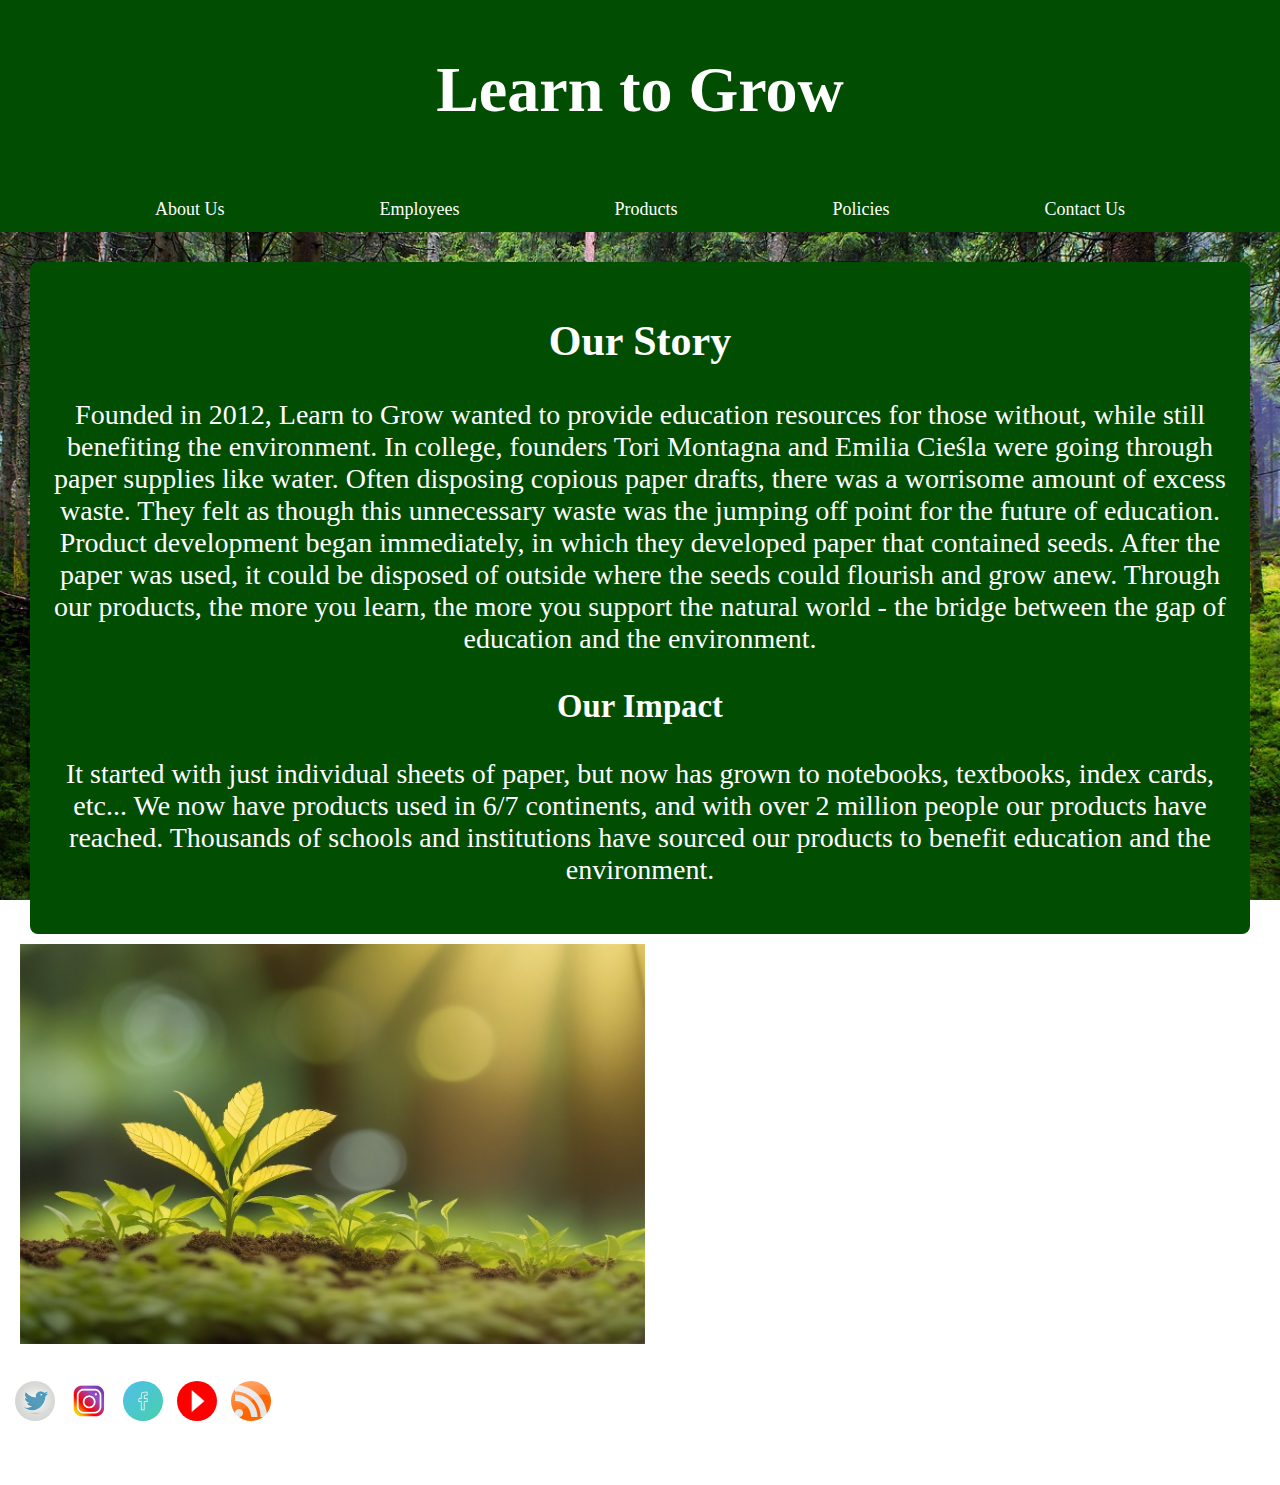
<file: index.html>
<!DOCTYPE html>
<html>
<head>
  <title>Learn to Grow</title>
  <link rel="stylesheet" type="text/css" href="styles.css">
</head>
<body>
  <header>
    <h1>Learn to Grow</h1>
  </header>
  
  <nav>
    <ul>
      <li><a href="index.html">About Us</a></li>
      <li><a href="employees.html">Employees</a></li>
      <li><a href="products.html">Products</a></li>
      <li><a href="policies.html">Policies</a></li>
      <li><a href="contact.html">Contact Us</a></li>
    </ul>
  </nav>

<main>
    <section>
      <h2>Our Story</h2>
      <p>Founded in 2012, Learn to Grow wanted to provide education resources for those without, while still benefiting the environment. In college, founders Tori Montagna and Emilia Cieśla were going through paper supplies like water. Often disposing copious paper drafts, there was a worrisome amount of excess waste. They felt as though this unnecessary waste was the jumping off point for the future of education. Product development began immediately, in which they developed paper that contained seeds. After the paper was used, it could be disposed of outside where the seeds could flourish and grow anew. Through our products, the more you learn, the more you support the natural world - the bridge between the gap of education and the environment.</p>
      <h3>Our Impact</h3>
      <p>It started with just individual sheets of paper, but now has grown to notebooks, textbooks, index cards, etc... We now have products used in 6/7 continents, and with over 2 million people our products have reached. Thousands of schools and institutions have sourced our products to benefit education and the environment. </p>
    </section>
    <aside>
     <!-- Container for images -->
    <div class="image-container" style="text-align: center;">
      <img src="growingtree.png" alt="Growing leaves" height="400" width="625"/>
    </div>
    </aside>
</main>
  
<footer>
    <a href="http://twitter.com" target="_blank"><img src="twitterlogo.png" alt="Twitter" width="40" height="40"/></a>
    <a href="http://instagram.com" target="_blank"><img src="instagramlogo.png" alt="Instagram" width="40" height="40"/></a>
    <a href="http://facebook.com" target="_blank"><img src="facebooklogo.png" alt="Facebook" width="40" height="40"/></a>
    <a href="http://youtube.com" target="_blank"><img src="youtubelogo.png" alt="YouTube" width="40" height="40"/></a>
    <a href="http://rss.com" target="_blank"><img src="rsslogo.png" alt="RSS" width="40" height="40"/></a>
  <p>&copy; 2012 Learn to Grow. All rights reserved.</p>
  </footer>
</body>
</html>
</file>
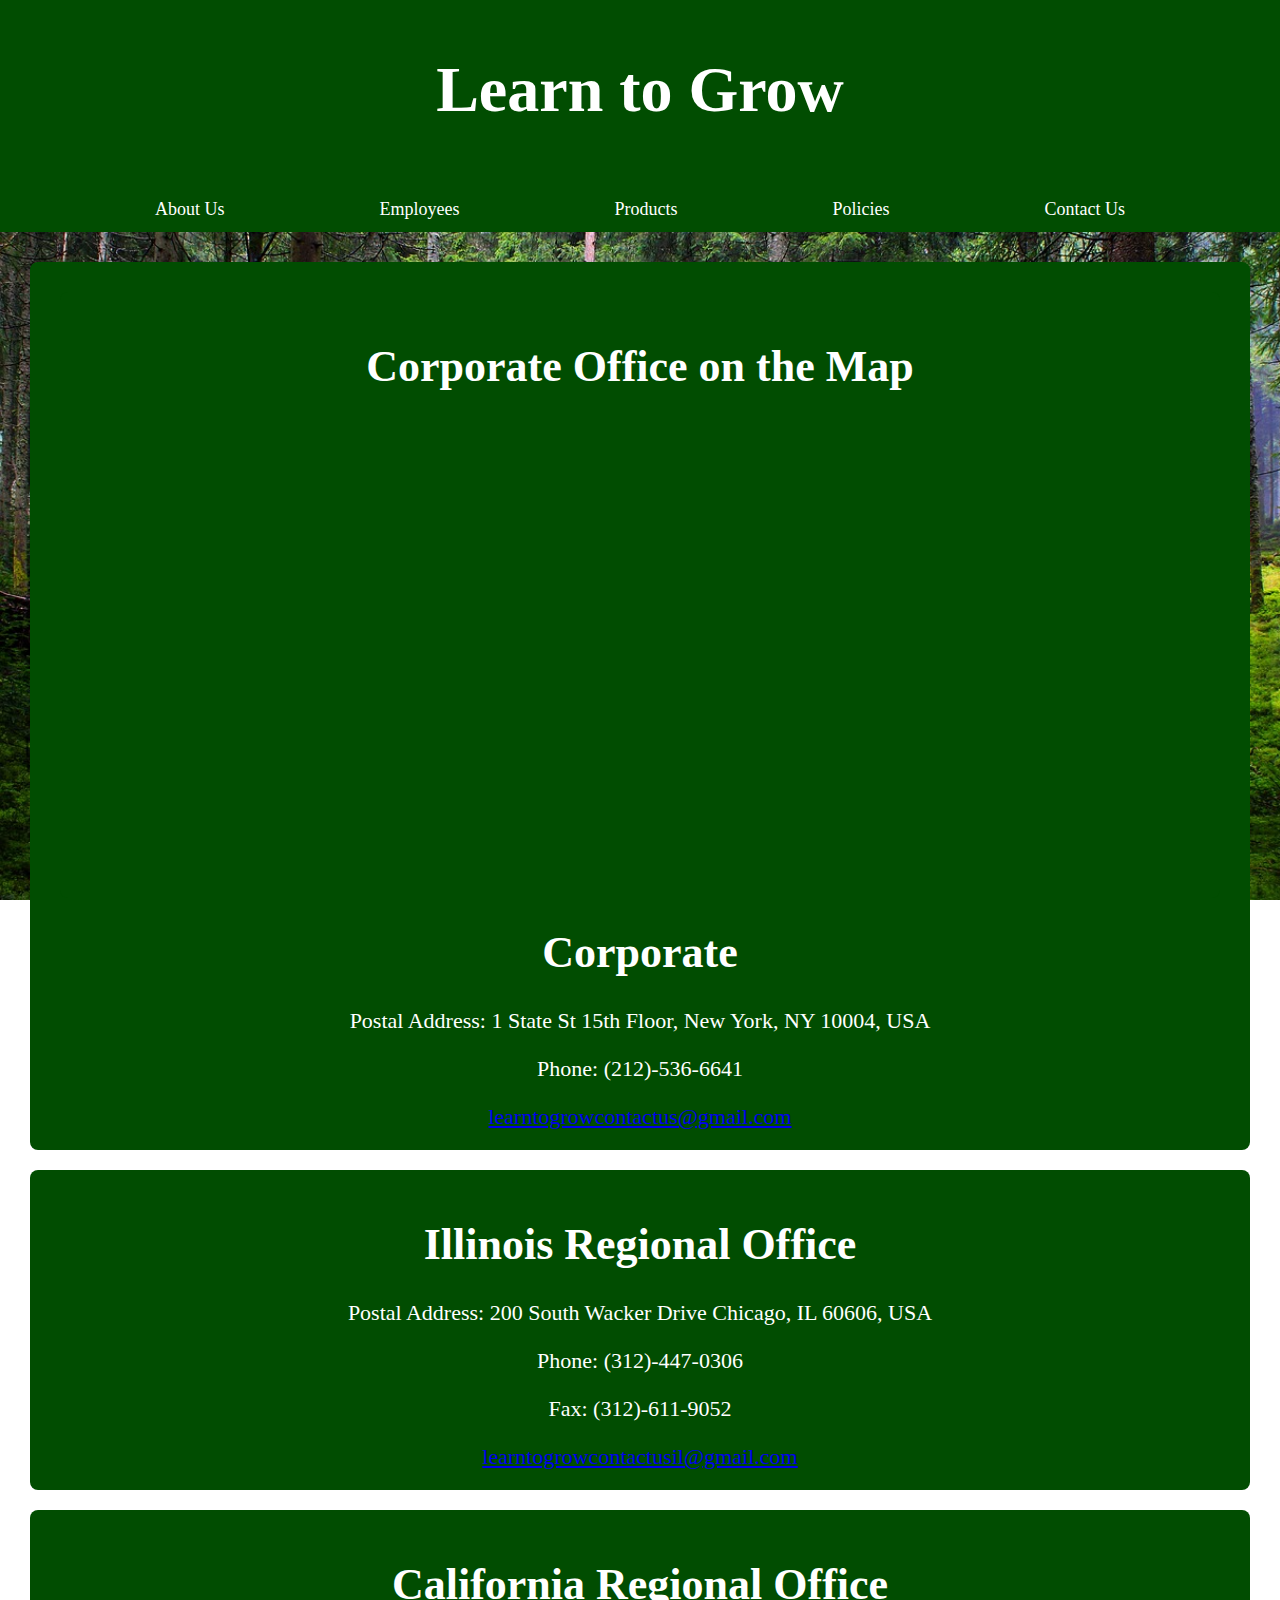
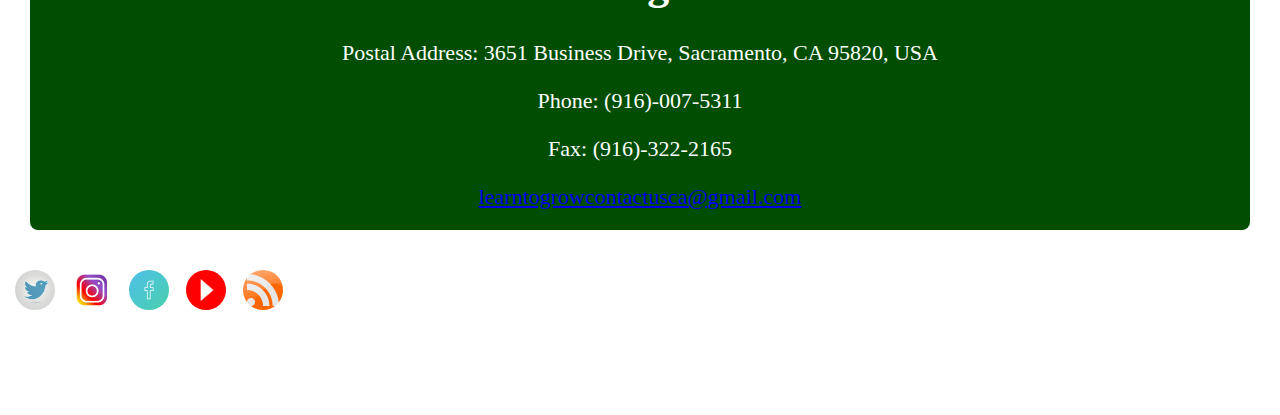
<file: contact.html>
<!DOCTYPE html>
<html>
<head>
  <title>Learn to Grow</title>
  <link rel="stylesheet" type="text/css" href="contactus.css">
</head>
<body>
  <header>
    <h1>Learn to Grow</h1>
  </header>
  
  <nav>
    <ul>
      <li><a href="index.html">About Us</a></li>
      <li><a href="employees.html">Employees</a></li>
      <li><a href="products.html">Products</a></li>
      <li><a href="policies.html">Policies</a></li>
      <li><a href="contact.html">Contact Us</a></li>
    </ul>
  </nav>
  
 <main class="main-content">
    <section class="content about">
      <section>
        <h1>Corporate Office on the Map</h1>
        <iframe src="https://www.google.com/maps/embed?pb=!1m18!1m12!1m3!1d6500.410002126295!2d-74.01848930840133!3d40.70315640246991!2m3!1f0!2f0!3f0!3m2!1i1024!2i768!4f13.1!3m3!1m2!1s0x89c25a139c400001%3A0xbf80c57eb160b3b1!2s1%20State%20St%2015th%20Floor%2C%20New%20York%2C%20NY%2010004!5e0!3m2!1sen!2sus!4v1733633898646!5m2!1sen!2sus" width="600" height="450" style="border:0;" allowfullscreen="" loading="lazy" referrerpolicy="no-referrer-when-downgrade"></iframe>
      </section>
        <h1>Corporate</h1>
      <p>Postal Address: 1 State St 15th Floor, New York, NY 10004, USA</p>
<p>Phone: (212)-536-6641</p>
<Fax: (212)-843-7912>
 <a href="mailto:learntogrowcontactus@gmail.com?subject=Corporate Inquiry">learntogrowcontactus@gmail.com</a>
    </section>
   <section>
   <h1>Illinois Regional Office</h1>
   <p>Postal Address: 200 South Wacker Drive Chicago, IL 60606, USA</p> 
<p>Phone: (312)-447-0306 </p>
<p>Fax: (312)-611-9052 </p>
 <a href="mailto:learntogrowcontactusil@gmail.com?subject=Regional Office Inquiry">learntogrowcontactusil@gmail.com</a>
 </section>
   <section>
     <h1>California Regional Office</h1>
     <p>Postal Address: 3651 Business Drive, Sacramento, CA 95820, USA </p>
<p>Phone: (916)-007-5311 </p>
<p>Fax: (916)-322-2165</p> 
 <a href="mailto:learntogrowcontactusca@gmail.com?subject=Regional Office Inquiry">learntogrowcontactusca@gmail.com</a>
   </section>
  </main>
  
  <footer>
    <a href="http://twitter.com"><img id="footer-image" src="twitterlogo.png" width="40" height="40"/></a>
    <a href="http://instagram.com"><img id="footer-image" src="instagramlogo.png" width="40" height="40" /></a>
    <a href="http://facebook.com"><img id="footer-image" src="facebooklogo.png" width="40" height="40"/></a>
    <a href="http://youtube.com"><img id="footer-image" src="youtubelogo.png" width="40" height="40" /></a>
    <a href="http://rss.com"><img id="footer-image" src="rsslogo.png" width="40" height="40" /></a>
    <p>&copy; 2012 Learn to Grow. All rights reserved.</p>
  </footer>
</body>
</html>
</file>
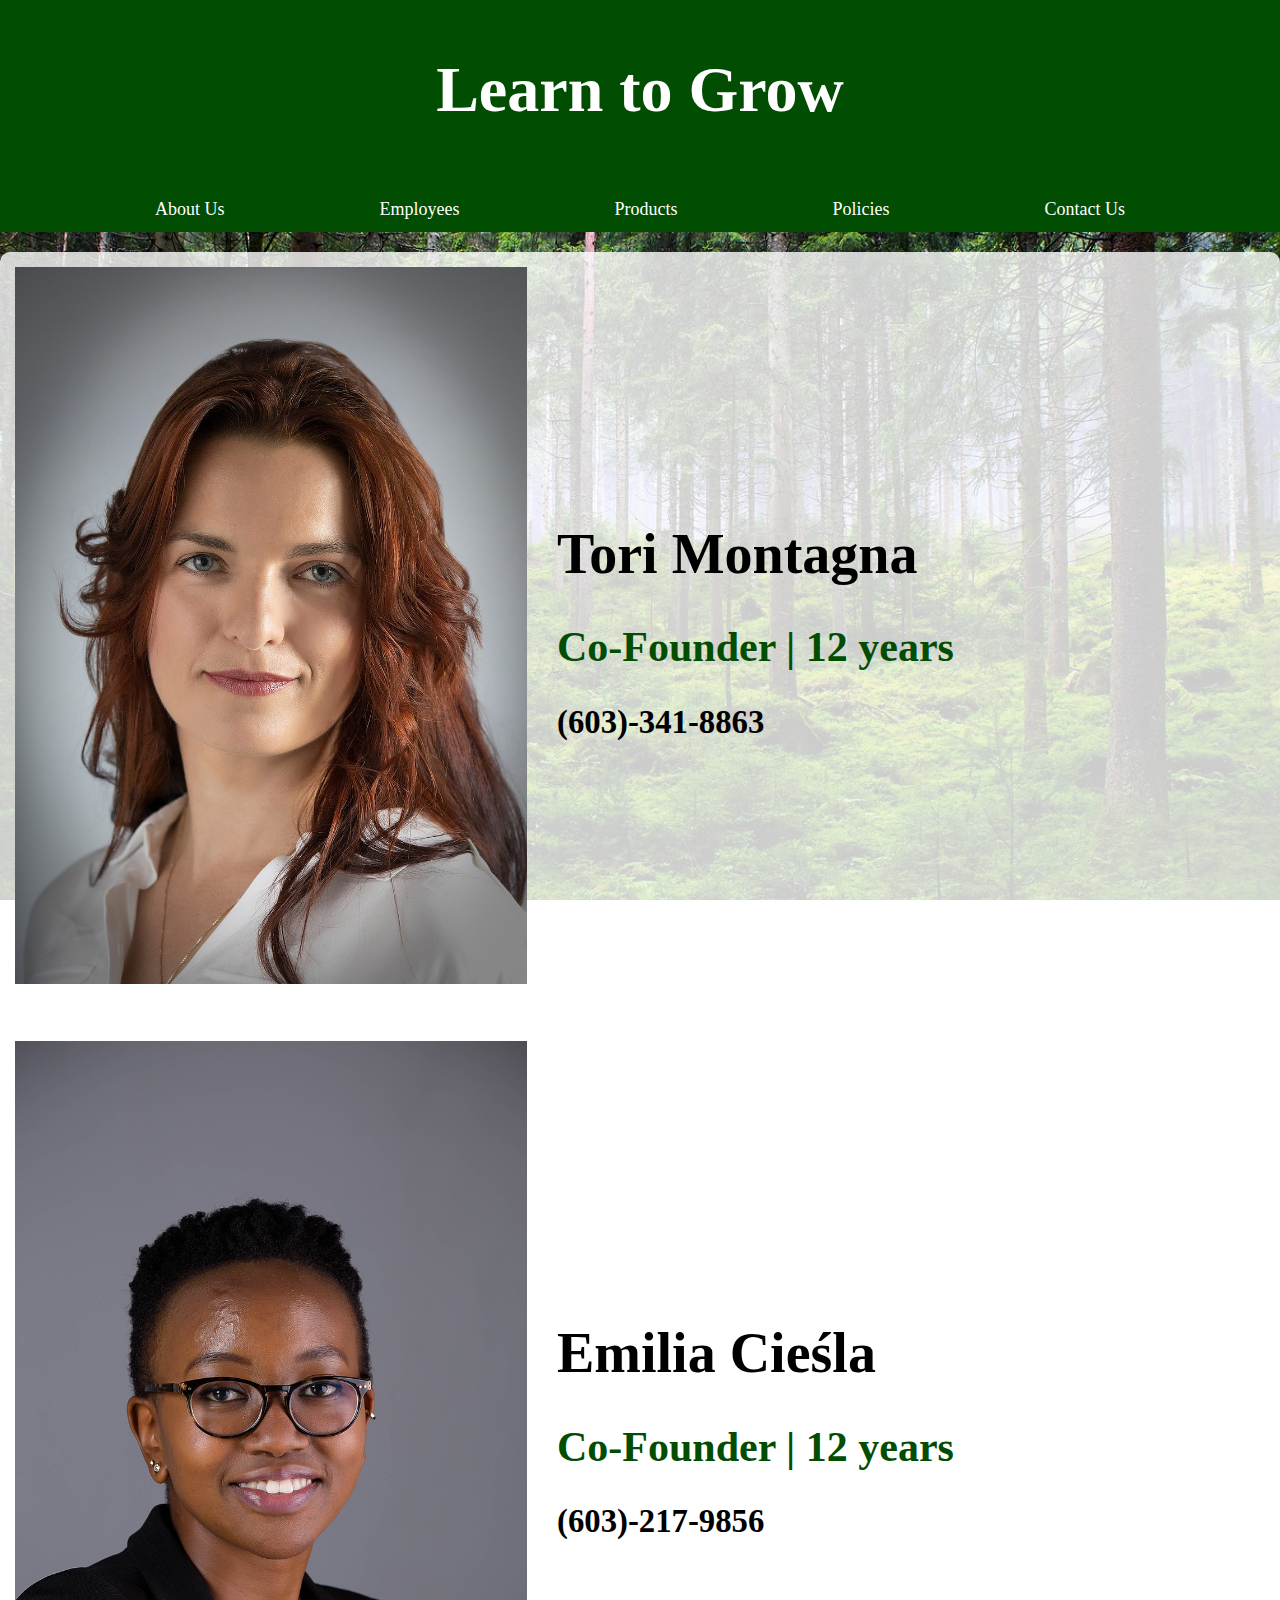
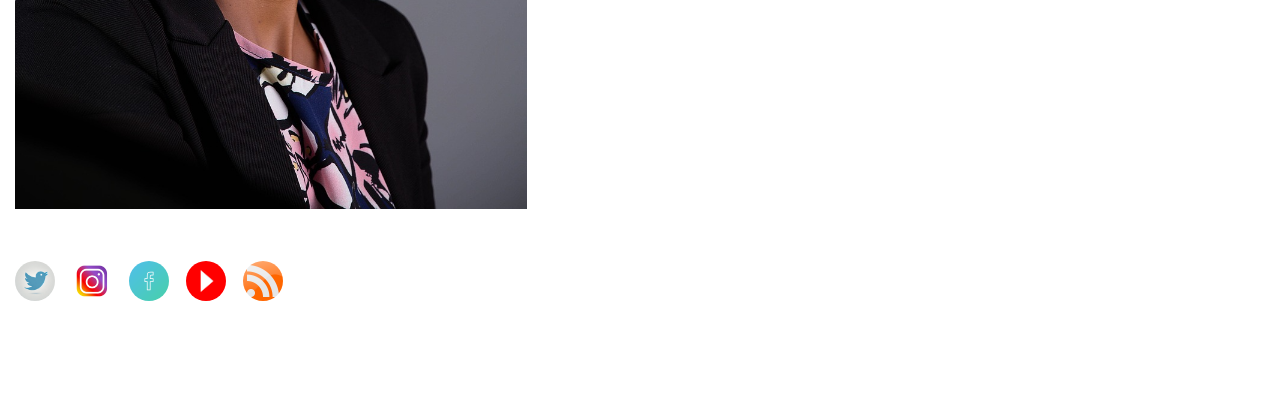
<file: employees.html>
<!DOCTYPE html>
<head>
  <meta charset="UTF-8">
  <title>Learn to Grow</title>
  <link rel="stylesheet" type="text/css" href="employees.css">
</head>
<body>
  <header>
    <h1>Learn to Grow</h1>
  </header>
  
   <nav>
    <ul>
      <li><a href="index.html">About Us</a></li>
      <li><a href="employees.html">Employees</a></li>
      <li><a href="products.html">Products</a></li>
      <li><a href="policies.html">Policies</a></li>
      <li><a href="contact.html">Contact Us</a></li>
    </ul>
  </nav>
  
  <main>
    <div class="row">
      <div class="column">
        <img src="tori.png" alt="Tori" style="width:100%">
      </div>
      <div class="column">
        <h1>Tori Montagna</h1>
        <h2>Co-Founder | 12 years</h2>
        <h3> (603)-341-8863</h3>
      </div>
    </div>
    
    <div class="row">
      <div class="column">
        <img src="emi.png" alt="Emi" style="width:100%">
      </div>
      <div class="column">
        <h1>Emilia Cieśla</h1>
        <h2>Co-Founder | 12 years</h2>
        <h3>(603)-217-9856</h3>
      </div>
    </div>
  </main>
  
  <footer>
    <a href="http://twitter.com" target="_blank"><img src="twitterlogo.png" alt="Twitter" width="40" height="40"/></a>
    <a href="http://instagram.com" target="_blank"><img src="instagramlogo.png" alt="Instagram" width="40" height="40"/></a>
    <a href="http://facebook.com" target="_blank"><img src="facebooklogo.png" alt="Facebook" width="40" height="40"/></a>
    <a href="http://youtube.com" target="_blank"><img src="youtubelogo.png" alt="YouTube" width="40" height="40"/></a>
    <a href="http://rss.com" target="_blank"><img src="rsslogo.png" alt="RSS" width="40" height="40"/></a>
   <p>&copy; 2012 Learn to Grow. All rights reserved.</p>
  </footer>
</body>
</html>
</file>
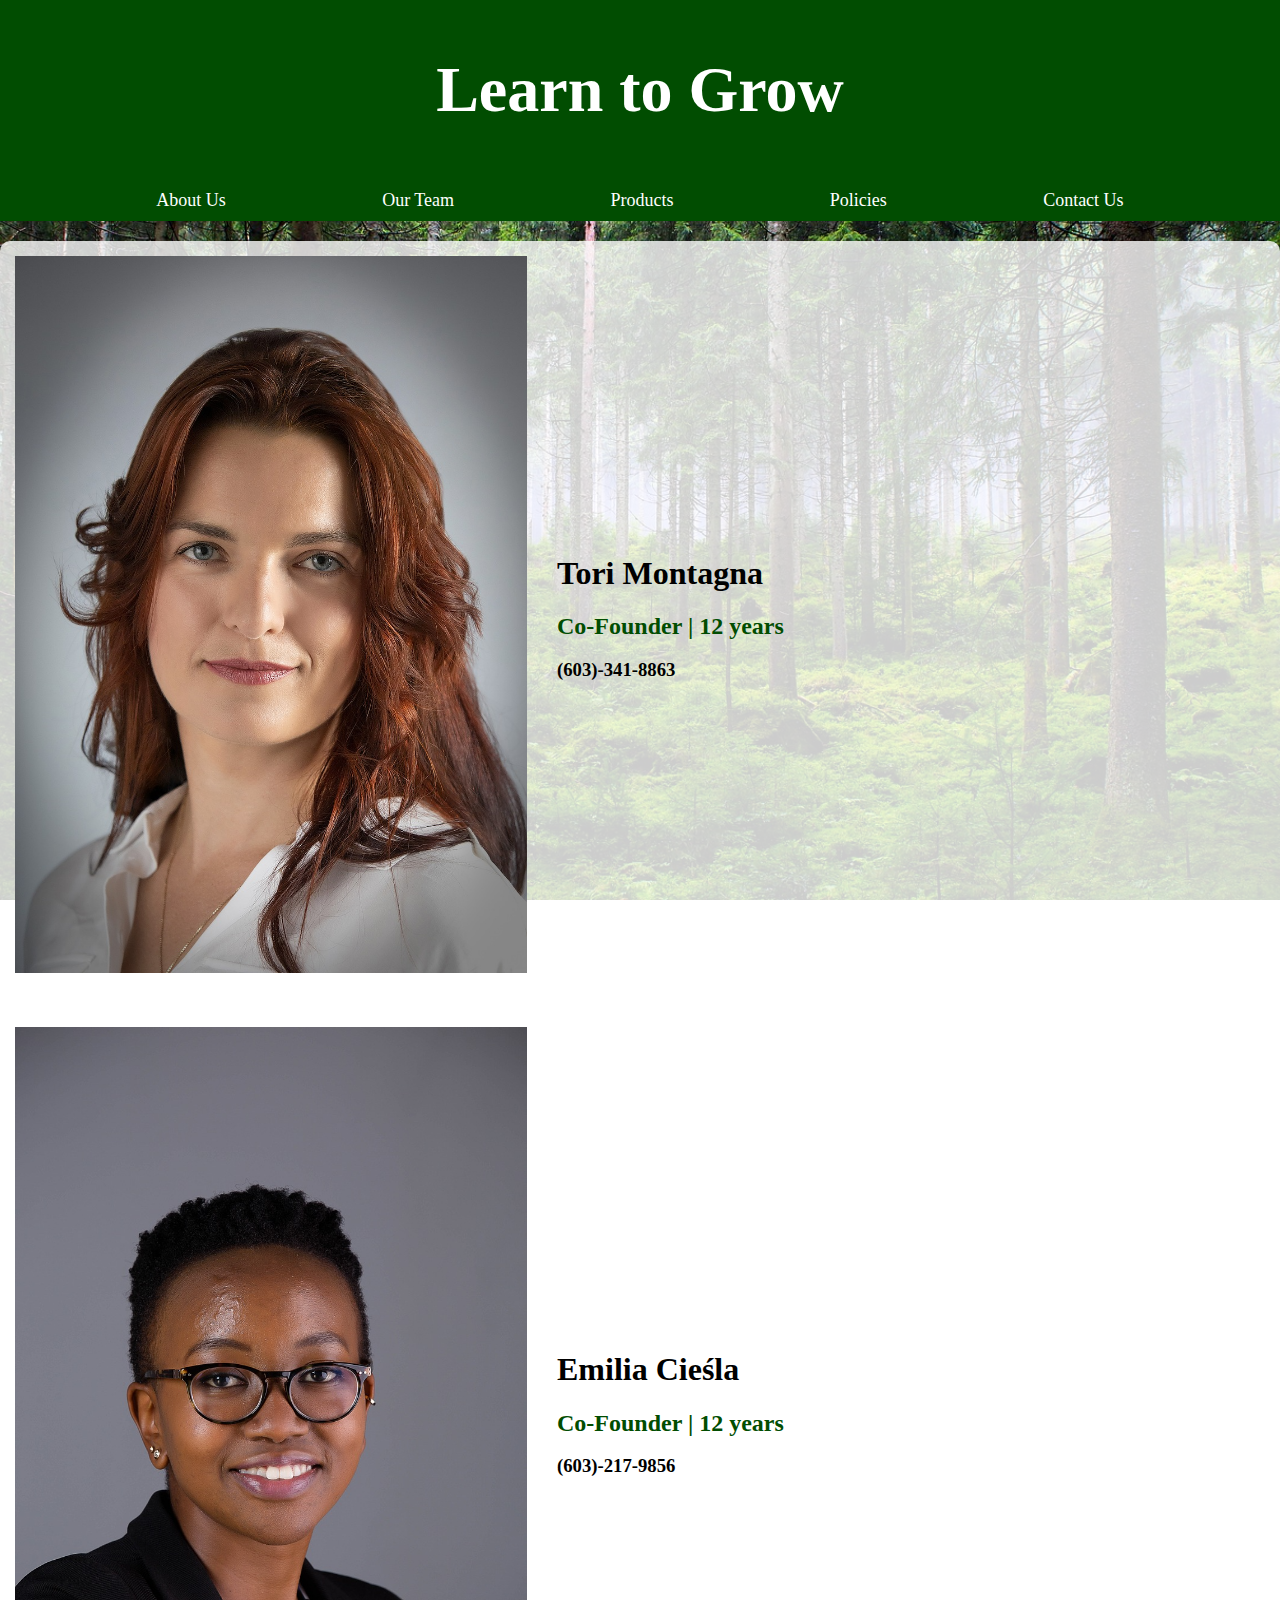
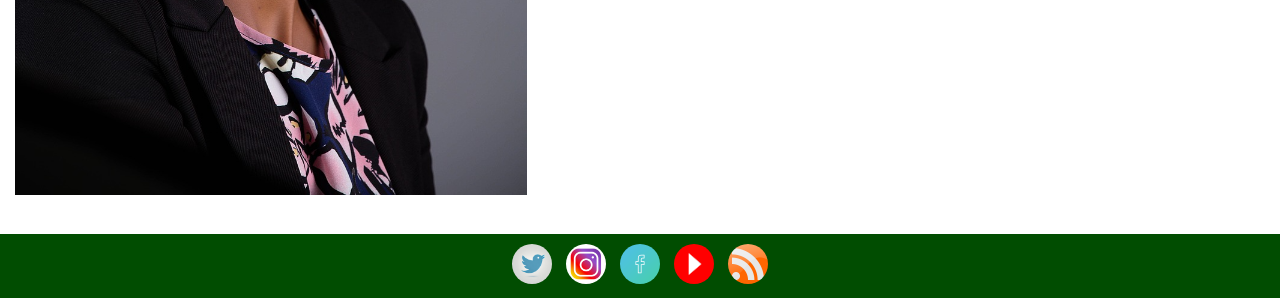
<file: ourteam.html>
<!DOCTYPE html>
<html lang="en">
<head>
  <meta charset="UTF-8">
  <title>Learn to Grow</title>
  <link rel="stylesheet" type="text/css" href="teamstyles.css">
</head>
<body>
  <header>
    <h1>Learn to Grow</h1>
  </header>
  
  <nav>
    <ul>
      <li><a href="index.html">About Us</a></li>
      <li><a href="ourteam.html">Our Team</a></li>
      <li><a href="products.html">Products</a></li>
      <li><a href="policies.html">Policies</a></li>
      <li><a href="contact.html">Contact Us</a></li>
    </ul>
  </nav>
  
  <main>
    <div class="row">
      <div class="column">
        <img src="tori.png" alt="Tori" style="width:100%">
      </div>
      <div class="column">
        <h1>Tori Montagna</h1>
        <h2>Co-Founder | 12 years</h2>
        <h3> (603)-341-8863</h3>
      </div>
    </div>
    
    <div class="row">
      <div class="column">
        <img src="emi.png" alt="Emi" style="width:100%">
      </div>
      <div class="column">
        <h1>Emilia Cieśla</h1>
        <h2>Co-Founder | 12 years</h2>
        <h3>(603)-217-9856</h3>
      </div>
    </div>
  </main>
  
  <footer>
    <a href="http://twitter.com" target="_blank"><img src="twitterlogo.png" alt="Twitter" width="40" height="40"/></a>
    <a href="http://instagram.com" target="_blank"><img src="instagramlogo.png" alt="Instagram" width="40" height="40"/></a>
    <a href="http://facebook.com" target="_blank"><img src="facebooklogo.png" alt="Facebook" width="40" height="40"/></a>
    <a href="http://youtube.com" target="_blank"><img src="youtubelogo.png" alt="YouTube" width="40" height="40"/></a>
    <a href="http://rss.com" target="_blank"><img src="rsslogo.png" alt="RSS" width="40" height="40"/></a>
  </footer>
</body>
</html>
</file>
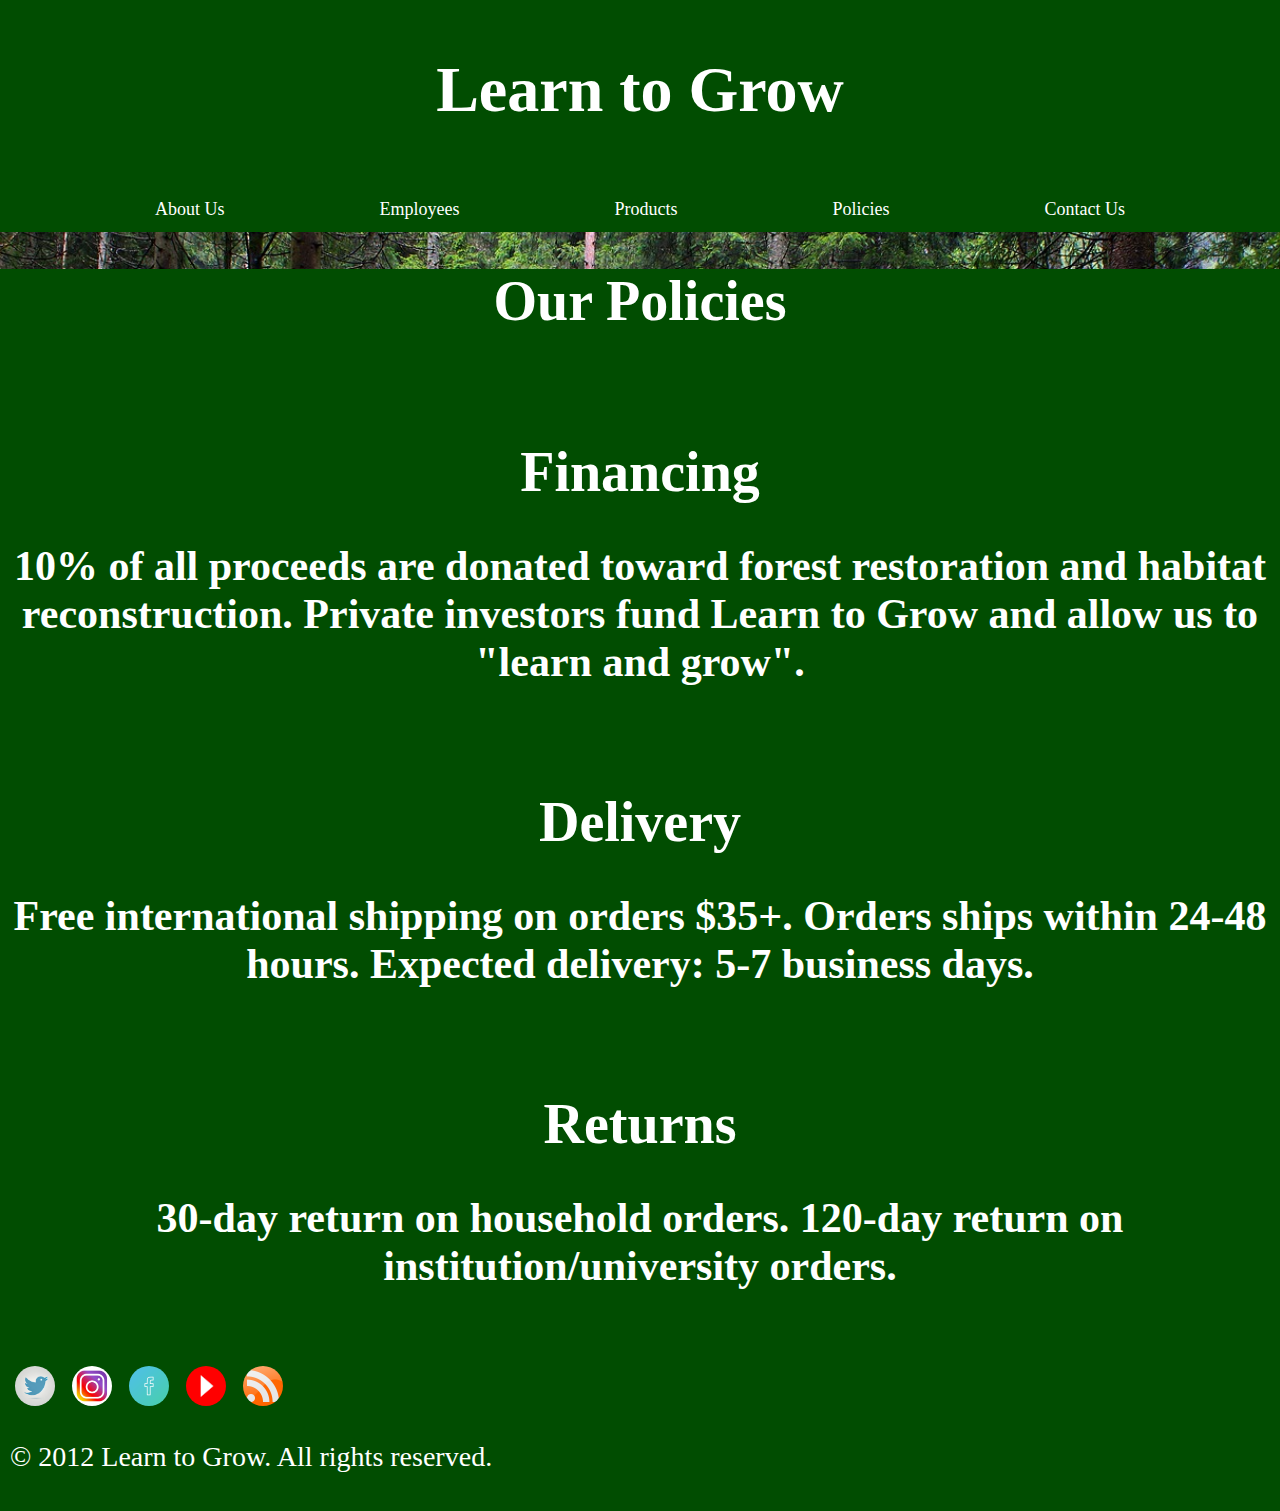
<file: policies.html>
<!DOCTYPE html>
<html>
<head>
  <title>Learn to Grow</title>
  <link rel="stylesheet" type="text/css" href="policiesstyles.css">
</head>
<body>
  <header>
    <h1>Learn to Grow</h1>
  </header>
  
  <nav>
    <ul>
      <li><a href="index.html">About Us</a></li>
      <li><a href="employees.html">Employees</a></li>
      <li><a href="products.html">Products</a></li>
      <li><a href="policies.html">Policies</a></li>
      <li><a href="contact.html">Contact Us</a></li>
    </ul>
  </nav>

<main>
<section>
<h1>Our Policies</h1>
<br>
</section>
<section>
  <h1>Financing</h1>
  <h2>10% of all proceeds are donated toward forest restoration and habitat reconstruction. Private investors fund Learn to Grow and allow us to "learn and grow".</h2>
  <br>
</section>
<section>
  <h1>Delivery</h1>
  <h2>Free international shipping on orders $35+. Orders ships within 24-48 hours. Expected delivery: 5-7 business days.</h2>
 <br>
</section>
  <section>
  <h1>Returns</h1>
  <h2>30-day return on household orders. 120-day return on institution/university orders.</h2>
  <br>
  </section>
</main>
  
  <footer>
    <a href="http://twitter.com"><img id="footer-image" src="twitterlogo.png" width="40" height="40"/></a>
    <a href="http://instagram.com"><img id="footer-image" src="instagramlogo.png" width="40" height="40" /></a>
    <a href="http://facebook.com"><img id="footer-image" src="facebooklogo.png" width="40" height="40"/></a>
    <a href="http://youtube.com"><img id="footer-image" src="youtubelogo.png" width="40" height="40" /></a>
    <a href="http://rss.com"><img id="footer-image" src="rsslogo.png" width="40" height="40" /></a>
    <p>&copy; 2012 Learn to Grow. All rights reserved.</p>
  </footer>
</body>
</html>
</file>
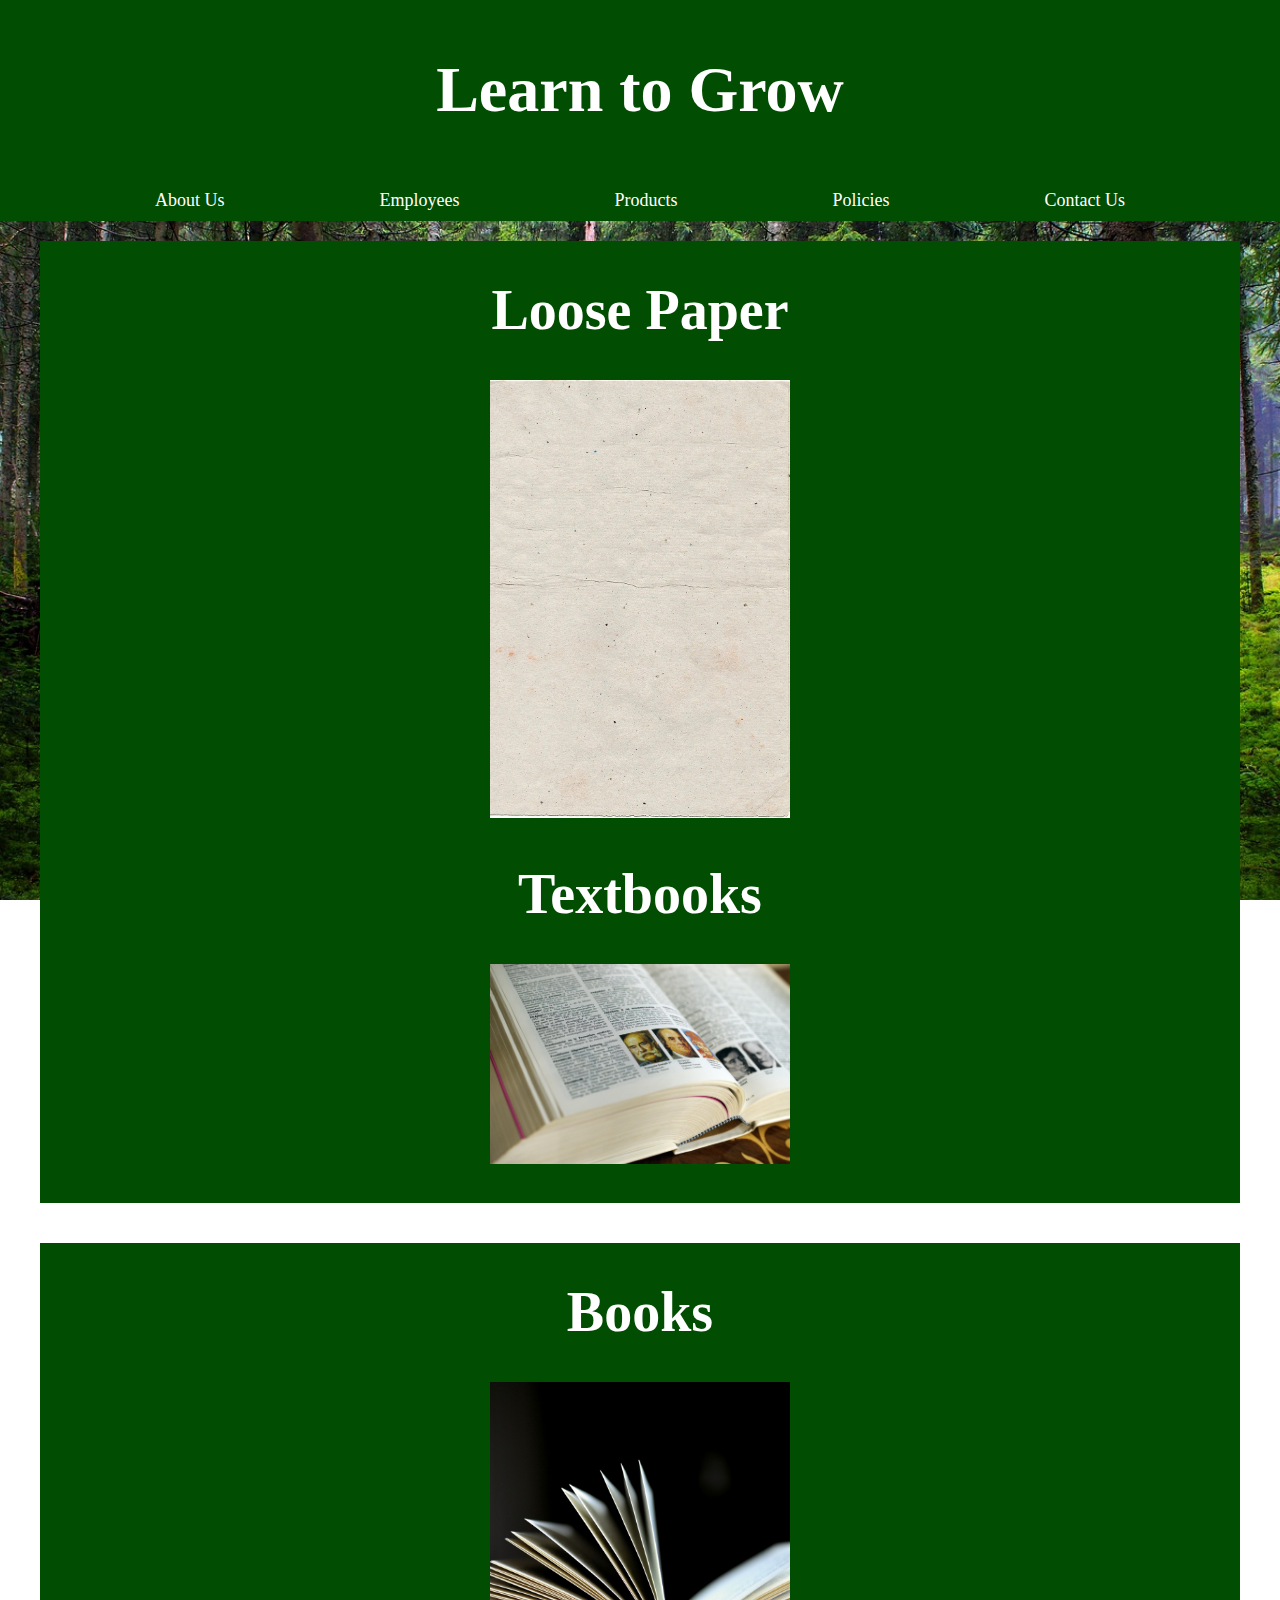
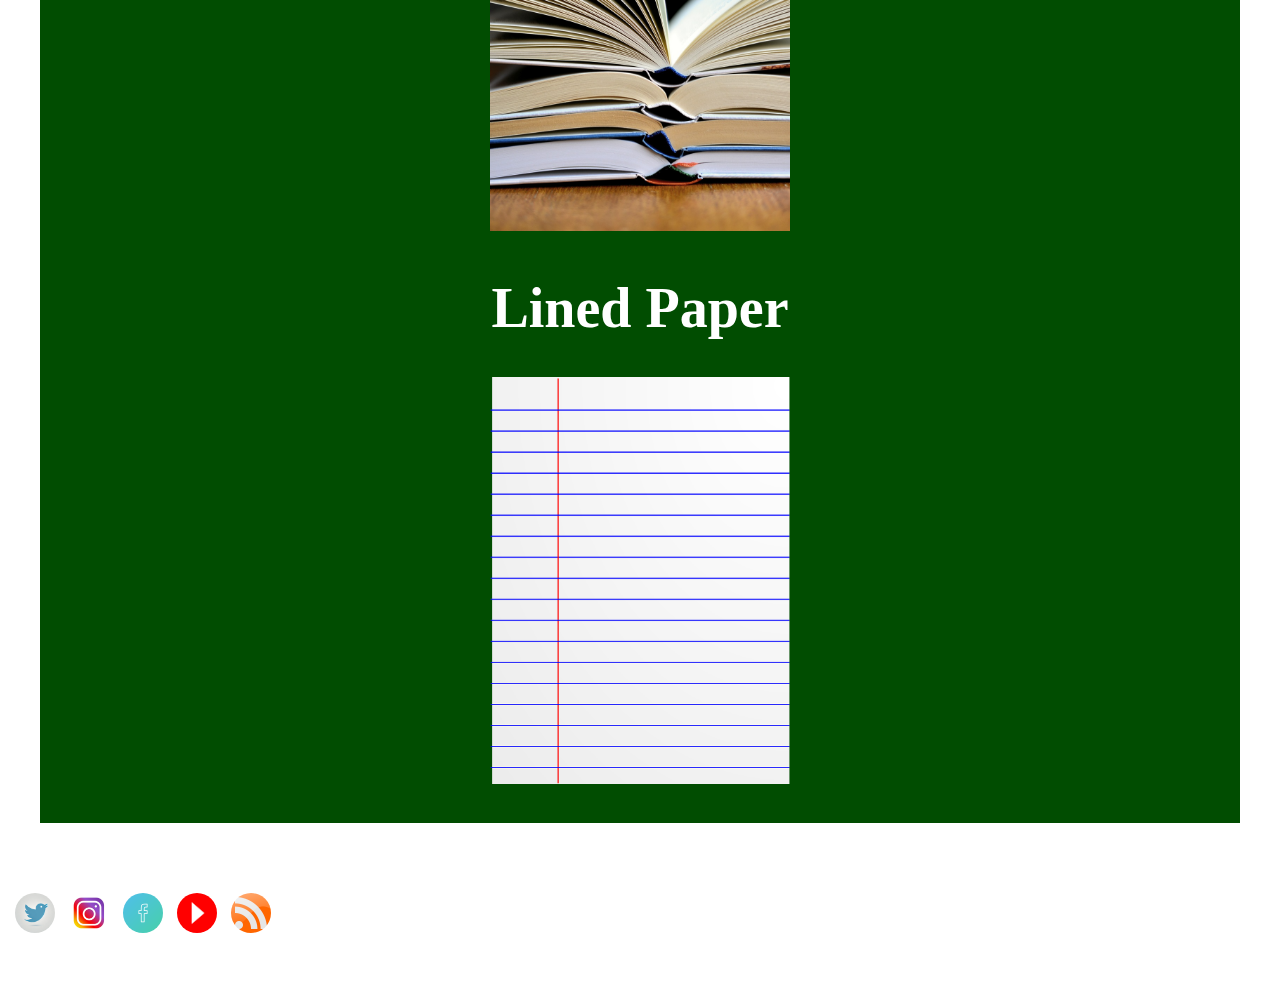
<file: products.html>
<!DOCTYPE html>
<html>
<head>
  <title>Learn to Grow</title>
  <link rel="stylesheet" type="text/css" href="productstyles.css">
</head>
<body>
  <header>
    <h1>Learn to Grow</h1>
  </header>
  
  <nav>
    <ul>
      <li><a href="index.html">About Us</a></li>
      <li><a href="employees.html">Employees</a></li>
      <li><a href="products.html">Products</a></li>
      <li><a href="policies.html">Policies</a></li>
      <li><a href="contact.html">Contact Us</a></li>
    </ul>
  </nav>
  
 <main class="main-content">
    <section class="content about">
      <h1>Loose Paper</h1>
       <img src="paper.png" alt="Paper" width="300" height="200"/>
       <h1>Textbooks</h1>
      <img src="textbook.png" alt="Textbook" width="300" height="200"/>
      <br>
      <br>
     </section>
     <section>
       <h1>Books</h1>
       <img src="book.png" alt="Book" width="300" height="200"/>
       <h1>Lined Paper</h1>
     <img src="linedpaper.png" alt="Lined Paper" width="300" height="200"/> 
       <br>
       <br>
    </section>
  </main>
  
  <footer>
    <a href="http://twitter.com"><img id="footer-image" src="twitterlogo.png" width="40" height="40"/></a>
    <a href="http://instagram.com"><img id="footer-image" src="instagramlogo.png" width="40" height="40" /></a>
    <a href="http://facebook.com"><img id="footer-image" src="facebooklogo.png" width="40" height="40"/></a>
    <a href="http://youtube.com"><img id="footer-image" src="youtubelogo.png" width="40" height="40" /></a>
    <a href="http://rss.com"><img id="footer-image" src="rsslogo.png" width="40" height="40" /></a>
     <p>&copy; 2012 Learn to Grow. All rights reserved.</p>
  </footer>
</body>
</html>
</file>
<file: styles.css>
body {
  margin: 0;
  font-family: "Bookman Old Style", serif;
  background-image: url('forest.png');
  background-size: cover;
  background-repeat: no-repeat;
  background-attachment: fixed;
}
header {
  background-color: #014d01;
  color: #fff;
  padding: 10px;
  text-align: center;
  font-family: "Bookman Old Style", serif;
  font-size: 32px;
}
nav {
  background-color: #014d01;
  padding: 10px;
  text-align: center;
  font-size: 28px;
}
nav ul {
  list-style-type: none;
  margin: 0;
  padding: 0;
  display: flex;
  justify-content: space-evenly;
  align-items: center;
}
nav li {
  margin: 0;
}
nav a {
  text-decoration: none;
  color: #fff;
  font-size: 18px;
  padding: 5px 10px;
  font-family: "Bookman Old Style", serif;
}
nav a:hover {
  color: #ddd;
}
.row {
  display: flex;
  align-items: center;
  margin: 20px 0;
  background-color: rgba(255, 255, 255, 0.8);
  border-radius: 10px;
  overflow: hidden;
}
main {
  display: flex;
  flex-wrap: wrap;
  justify-content: space-between;
  padding: 20px;
  flex: 1;
  font-size: 26px;
}
section {
  flex: 2 1 60%;
  background-color: #014d01;
  padding: 20px;
  margin: 10px;
  box-sizing: border-box;
  border-radius: 8px;
  color: #fff;
  text-align: center;
  font-size: 28px;
  font-family: "Bookman Old Style";
}
.column {
  float: center;
  width: 50%;
  padding: 5px;
}
.row::after {
  content: "";
  clear: both;
  display: table;
}
footer {
  color: white;
  text-align: left;
  padding: 10px;
}
footer img {
  width: 40px;
  height: 40px;
  border-radius: 50%;
  margin: 0 5px;
  transition: transform 0.3s ease;
}
footer img:hover {
  transform: scale(1.1);
}
</file>
<file: contactus.css>
body {
  margin: 0;
  font-family: "Bookman Old Style", serif;
  background-image: url('forest.png');
  background-size: cover;
  background-repeat: no-repeat;
  background-attachment: fixed;
  font-size: 28px;
}
header {
  background-color: #014d01;
  color: #fff;
  padding: 10px;
  text-align: center;
  font-family: "Bookman Old Style", serif;
  font-size: 32px;
}
nav {
  background-color: #014d01;
  padding: 10px;
  text-align: center;
}
nav ul {
  list-style-type: none;
  margin: 0;
  padding: 0;
  display: flex;
  justify-content: space-evenly;
  align-items: center;
}
nav li {
  margin: 0;
}
nav a {
  text-decoration: none;
  color: #fff;
  font-size: 18px;
  padding: 5px 10px;
  font-family: "Bookman Old Style", serif;
}
nav a:hover {
  color: #ddd;
}
.row {
  display: flex;
  align-items: center;
  margin: 20px 0;
  background-color: rgba(255, 255, 255, 0.8);
  border-radius: 10px;
  overflow: hidden;
}
main {
  display: flex;
  flex-wrap: wrap;
  justify-content: space-between;
  padding: 20px;
  flex: 1;
  align-items: center;
}
section {
  flex: 2 1 60%;
  background-color: #014d01;
  padding: 20px;
  margin: 10px;
  box-sizing: border-box;
  border-radius: 8px;
  color: #fff;
  text-align: center;
  font-size: 22px;
  font-family: "Bookman Old Style";
}
.column {
  float: center;
  width: 50%;
  padding: 5px;
}
.row::after {
  content: "";
  clear: both;
  display: table;
}
footer {
  color: white;
  text-align: left;
  padding: 10px;
}
footer img {
  width: 40px;
  height: 40px;
  border-radius: 50%;
  margin: 0 5px;
  transition: transform 0.3s ease;
}
footer img:hover {
  transform: scale(1.1);
}
</file>
<file: employees.css>
body {
  margin: 0;
  font-family: "Bookman Old Style", serif;
  background-image: url('forest.png');
  background-size: cover;
  background-repeat: no-repeat;
  background-attachment: fixed;
  font-size: 28px;
}
header {
  background-color: #014d01;
  color: #fff;
  padding: 10px;
  text-align: center;
  font-family: "Bookman Old Style", serif;
  font-size: 32px;
}
nav {
  background-color: #014d01;
  padding: 10px;
  text-align: center;
}
nav ul {
  list-style-type: none;
  margin: 0;
  padding: 0;
  display: flex;
  justify-content: space-evenly;
  align-items: center;
}
nav li {
  margin: 0;
}
nav a {
  text-decoration: none;
  color: #fff;
  font-size: 18px;
  padding: 5px 10px;
  font-family: "Bookman Old Style", serif;
}
nav a:hover {
  color: #ddd;
}
.row {
  display: flex;
  align-items: center;
  margin: 20px 0;
  background-color: rgba(255, 255, 255, 0.8);
  border-radius: 10px;
  overflow: hidden;
}
.column {
  flex: 1;
  padding: 15px;
}
.column:first-child {
  flex: 0 0 40%;
}
.column img {
  width: 100%;
  object-fit: cover;
}
.column h2 {
  color: #014d01;
  margin-bottom: 10px;
}
.column p {
  text-align: justify;
  line-height: 1.6;
}
footer {
  color: white;
  text-align: left;
  padding: 10px;
}
footer img {
  width: 40px;
  height: 40px;
  border-radius: 50%;
  margin: 0 5px;
  transition: transform 0.3s ease;
}
footer img:hover {
  transform: scale(1.1);
}
</file>
<file: teamstyles.css>
body {
  margin: 0;
  font-family: "Bookman Old Style", serif;
  background-image: url('forest.png');
  background-size: cover;
  background-repeat: no-repeat;
  background-attachment: fixed;
}
header {
  background-color: #014d01;
  color: #fff;
  padding: 10px;
  text-align: center;
  font-family: "Bookman Old Style", serif;
  font-size: 32px;
}
nav {
  background-color: #014d01;
  padding: 10px;
  text-align: center;
}
nav ul {
  list-style-type: none;
  margin: 0;
  padding: 0;
  display: flex;
  justify-content: space-evenly;
  align-items: center;
}
nav li {
  margin: 0;
}
nav a {
  text-decoration: none;
  color: #fff;
  font-size: 18px;
  padding: 5px 10px;
  font-family: "Bookman Old Style", serif;
}
nav a:hover {
  color: #ddd;
}
.row {
  display: flex;
  align-items: center;
  margin: 20px 0;
  background-color: rgba(255, 255, 255, 0.8);
  border-radius: 10px;
  overflow: hidden;
}
.column {
  flex: 1;
  padding: 15px;
}
.column:first-child {
  flex: 0 0 40%;
}
.column img {
  width: 100%;
  object-fit: cover;
}
.column h2 {
  color: #014d01;
  margin-bottom: 10px;
}
.column p {
  text-align: justify;
  line-height: 1.6;
}
footer {
  background-color: #014d01;
  color: white;
  text-align: center;
  padding: 10px;
}
footer img {
  width: 40px;
  height: 40px;
  border-radius: 50%;
  margin: 0 5px;
  transition: transform 0.3s ease;
}
footer img:hover {
  transform: scale(1.1);
}
</file>
<file: policiesstyles.css>
body {
  margin: 0;
  font-family: "Bookman Old Style", serif;
  background-image: url('forest.png');
  background-size: cover;
  background-repeat: no-repeat;
  background-attachment: fixed;
  color: #fff;
  background-color: #014d01;
  text-align: center;
  font-size: 28px;
}
header {
  background-color: #014d01;
  color: #fff;
  padding: 10px;
  text-align: center;
  font-family: "Bookman Old Style", serif;
  font-size: 32px;
}
main {
 background-color: #014d01;
}
nav {
  background-color: #014d01;
  padding: 10px;
  text-align: center;
}
nav ul {
  list-style-type: none;
  margin: 0;
  padding: 0;
  display: flex;
  justify-content: space-evenly;
  align-items: center;
}
nav li {
  margin: 0;
}
nav a {
  text-decoration: none;
  color: #fff;
  font-size: 18px;
  padding: 5px 10px;
  font-family: "Bookman Old Style", serif;
}
nav a:hover {
  color: #fff;
}
footer {
  color: white;
  text-align: left;
  padding: 10px;
}
footer {
  color: white;
  text-align: left;
  padding: 10px;
}
footer img {
  width: 40px;
  height: 40px;
  border-radius: 50%;
  margin: 0 5px;
  transition: transform 0.3s ease;
}
footer img:hover {
  transform: scale(1.1);
}
</file>
<file: productstyles.css>
body {
margin: 0;
font-family: "Bookman Old Style", serif;
background-image: url('forest.png');
background-size: cover;
background-repeat: no-repeat;
background-attachment: fixed;
color: white;
}
header {
background-color: #014d01;
color: #fff;
padding: 10px;
text-align: center;
font-family: "Bookman Old Style", serif;
font-size: 32px;
}
nav {
background-color: #014d01;
padding: 10px;
text-align: center;
}
nav ul {
list-style-type: none;
margin: 0;
padding: 0;
display: flex;
justify-content: space-evenly;
align-items: center;
}
nav li {
margin: 0;
}
nav a {
text-decoration: none;
color: #fff;
font-size: 18px;
padding: 5px 10px;
font-family: "Bookman Old Style", serif;
}
nav a:hover {
color: #ddd;
}
main {
padding: 20px;
max-width: 1200px;
margin: 0 auto;
display: flex;
flex-direction: column;
align-items: center;
font-size: 28px;
}
main section {
background-color: #014d01;
margin-bottom: 40px;
width: 100%;
text-align: center;
font-size: 28px;
}
main section img {
max-width: 100%;
height: auto;
}
footer {
  color: white;
  text-align: left;
  padding: 10px;
}
footer img {
  width: 40px;
  height: 40px;
  border-radius: 50%;
  margin: 0 5px;
  transition: transform 0.3s ease;
}
footer img:hover {
  transform: scale(1.1);
}
</file>
